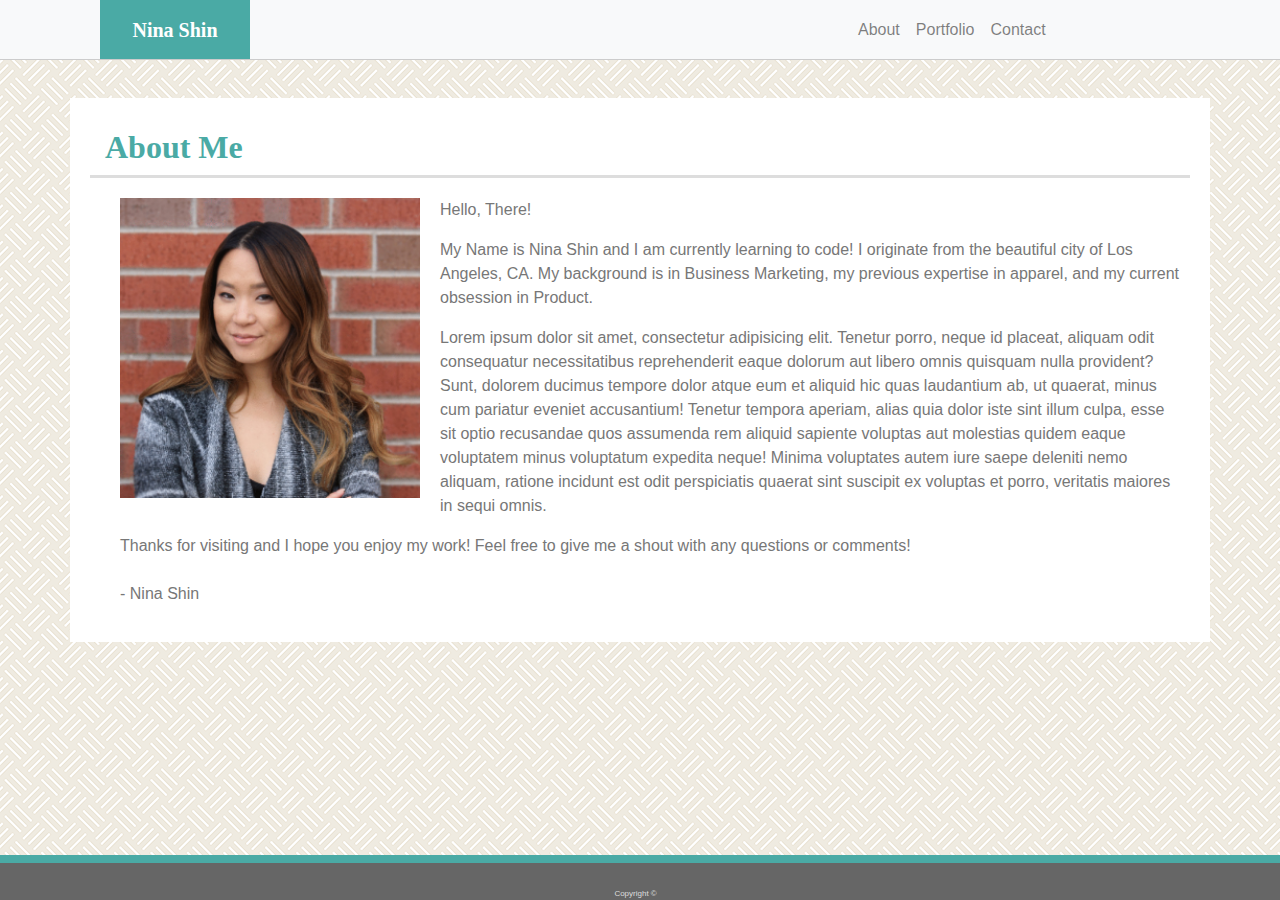
<file: index.html>
<!doctype html>
<html lang="en">
  <head>

    <meta charset="utf-8">
    <meta name="viewport" content="width=device-width, initial-scale=1, shrink-to-fit=no">

    <link rel="stylesheet" href="https://stackpath.bootstrapcdn.com/bootstrap/4.3.1/css/bootstrap.min.css" integrity="sha384-ggOyR0iXCbMQv3Xipma34MD+dH/1fQ784/j6cY/iJTQUOhcWr7x9JvoRxT2MZw1T" crossorigin="anonymous">
    <link rel="stylesheet" type="text/css" href="assets/style.css">
    <title>Bootstrap Portfolio</title>
  </head>

    <body>
        <header>
      

            <nav class="navbar navbar-expand-lg sticky-top navbar-light bg-light">
                <span class="navbar-brand mb-01 h1">Nina Shin</span>
                <button class="navbar-toggler" type="button" data-toggle="collapse" data-target="#navbarNavAltMarkup" aria-controls="navbarNavAltMarkup" aria-expanded="false" aria-label="Toggle navigation">
                    <span class="navbar-toggler-icon"></span>
                  </button>
                  <div class="collapse navbar-collapse" id="navbarNavAltMarkup">
                    <div class="navbar-nav">
                      <a class="nav-item nav-link" href="index.html">About <span class="sr-only">(current)</span></a>
                      <a class="nav-item nav-link" href="portfolio.html">Portfolio</a>
                      <a class="nav-item nav-link" href="contact.html">Contact</a>
                    </div>
                  </div>
            </nav>
        
        </header>
        
        <div class='container'>
          <div class='row middle'>
            <div class='col-sm-12 middle'>
                <div class='row about-me'>
                  <div class='col-sm-12'>
                  <h2 class='font-weight-bold'>About Me</h2>
                </div>
              </div>
              <div class ='row content'>
                <div class='col-sm-12 content'>
                  <img id='profile' src="assets/images/profile-pic.png" class="img-fluid float-left" alt="Responsive image">
                  <p>Hello, There! </p> 
                  <p> My Name is Nina Shin and I am currently learning to
                    code! I originate from the beautiful city of Los Angeles, CA. My background 
                    is in Business Marketing, my previous expertise in apparel, and my current
                    obsession in Product.
                  </p>
                  <p>
                    Lorem ipsum dolor sit amet, consectetur adipisicing elit. Tenetur porro, neque id 
                    placeat, aliquam odit consequatur necessitatibus reprehenderit eaque dolorum aut 
                    libero omnis quisquam nulla provident? Sunt, dolorem ducimus tempore dolor atque eum 
                    et aliquid hic quas laudantium ab, ut quaerat, minus cum pariatur eveniet accusantium! 
                    Tenetur tempora aperiam, alias quia dolor iste sint illum culpa, esse sit optio 
                    recusandae quos assumenda rem aliquid sapiente voluptas aut molestias quidem eaque 
                    voluptatem minus voluptatum expedita neque! Minima voluptates autem iure saepe deleniti 
                    nemo aliquam, ratione incidunt est odit perspiciatis quaerat sint suscipit ex voluptas 
                    et porro, veritatis maiores in sequi omnis.              
                  </p>
                  <p>
                    Thanks for visiting and I hope you enjoy my work! Feel free to give me a shout with
                    any questions or comments!
                  </br></br>
                  - Nina Shin
                  </p>
                </div>
                </div>
                </div>
              </div>
              </div>
          
          <footer>
              <div id='copyright'>
             Copyright &copy
          </div>   
          </footer>
          <script src="https://code.jquery.com/jquery-3.3.1.slim.min.js" integrity="sha384-q8i/X+965DzO0rT7abK41JStQIAqVgRVzpbzo5smXKp4YfRvH+8abtTE1Pi6jizo" crossorigin="anonymous"></script>
          <script src="https://cdnjs.cloudflare.com/ajax/libs/popper.js/1.14.7/umd/popper.min.js" integrity="sha384-UO2eT0CpHqdSJQ6hJty5KVphtPhzWj9WO1clHTMGa3JDZwrnQq4sF86dIHNDz0W1" crossorigin="anonymous"></script>
          <script src="https://stackpath.bootstrapcdn.com/bootstrap/4.3.1/js/bootstrap.min.js" integrity="sha384-JjSmVgyd0p3pXB1rRibZUAYoIIy6OrQ6VrjIEaFf/nJGzIxFDsf4x0xIM+B07jRM" crossorigin="anonymous"></script>
        </body>

        </html>
</file>
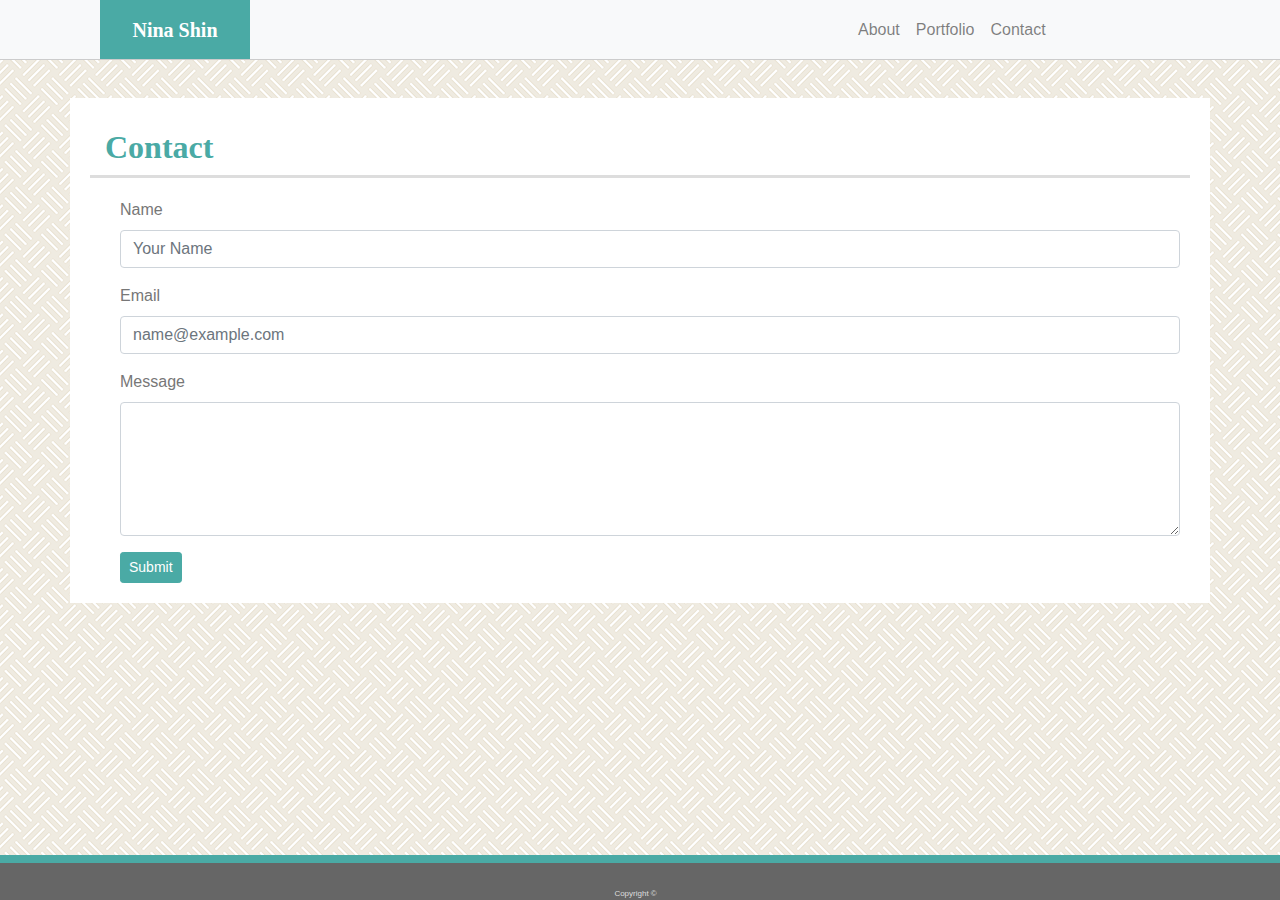
<file: contact.html>
<!doctype html>
<html lang="en">
  <head>

    <meta charset="utf-8">
    <meta name="viewport" content="width=device-width, initial-scale=1, shrink-to-fit=no">

    <link rel="stylesheet" href="https://stackpath.bootstrapcdn.com/bootstrap/4.3.1/css/bootstrap.min.css" integrity="sha384-ggOyR0iXCbMQv3Xipma34MD+dH/1fQ784/j6cY/iJTQUOhcWr7x9JvoRxT2MZw1T" crossorigin="anonymous">
    <link rel="stylesheet" type="text/css" href="assets/style.css">
    <title>Bootstrap Portfolio</title>
  </head>

    <body>
        <header>
      

            <nav class="navbar navbar-expand-lg sticky-top navbar-light bg-light">
                <span class="navbar-brand mb-01 h1">Nina Shin</span>
                <button class="navbar-toggler" type="button" data-toggle="collapse" data-target="#navbarNavAltMarkup" aria-controls="navbarNavAltMarkup" aria-expanded="false" aria-label="Toggle navigation">
                    <span class="navbar-toggler-icon"></span>
                  </button>
                  <div class="collapse navbar-collapse" id="navbarNavAltMarkup">
                    <div class="navbar-nav">
                      <a class="nav-item nav-link" href="index.html">About <span class="sr-only">(current)</span></a>
                      <a class="nav-item nav-link" href="portfolio.html">Portfolio</a>
                      <a class="nav-item nav-link" href="contact.html">Contact</a>
                    </div>
                  </div>
            </nav>
        
        </header>
        
        <div class='container'>
          <div class='row middle'>
            <div class='col-sm-12 middle'>
                <div class='row about-me'>
                  <div class='col-sm-12'>
                  <h2 class='font-weight-bold'>Contact</h2>
                </div>
              </div>
              <div class ='row content'>
                <div class='col-sm-12 content'>
                        <form>
                                <div class="form-group">
                                        <label for="name">Name</label>
                                        <input class="form-control" type="text" placeholder="Your Name">
                                      </div>
                                <div class="form-group">
                                  <label for="exampleFormControlInput1">Email</label>
                                  <input type="email" class="form-control" id="exampleFormControlInput1" placeholder="name@example.com">
                                </div>
                                <div class="form-group">
                                  <label for="exampleFormControlTextarea1">Message</label>
                                  <textarea class="form-control" id="exampleFormControlTextarea1" rows="5"></textarea>
                                </div>
                                <input class="btn btn-primary btn-sm" type="submit" value="Submit">
                              </form>
                </div>
                </div>
                </div>
              </div>
              </div>
          
          <footer>
              <div id='copyright'>
             Copyright &copy
          </div>   
          </footer>

<script src="https://code.jquery.com/jquery-3.3.1.slim.min.js" integrity="sha384-q8i/X+965DzO0rT7abK41JStQIAqVgRVzpbzo5smXKp4YfRvH+8abtTE1Pi6jizo" crossorigin="anonymous"></script>
<script src="https://cdnjs.cloudflare.com/ajax/libs/popper.js/1.14.7/umd/popper.min.js" integrity="sha384-UO2eT0CpHqdSJQ6hJty5KVphtPhzWj9WO1clHTMGa3JDZwrnQq4sF86dIHNDz0W1" crossorigin="anonymous"></script>
<script src="https://stackpath.bootstrapcdn.com/bootstrap/4.3.1/js/bootstrap.min.js" integrity="sha384-JjSmVgyd0p3pXB1rRibZUAYoIIy6OrQ6VrjIEaFf/nJGzIxFDsf4x0xIM+B07jRM" crossorigin="anonymous"></script>

        </body>

        </html>
</file>
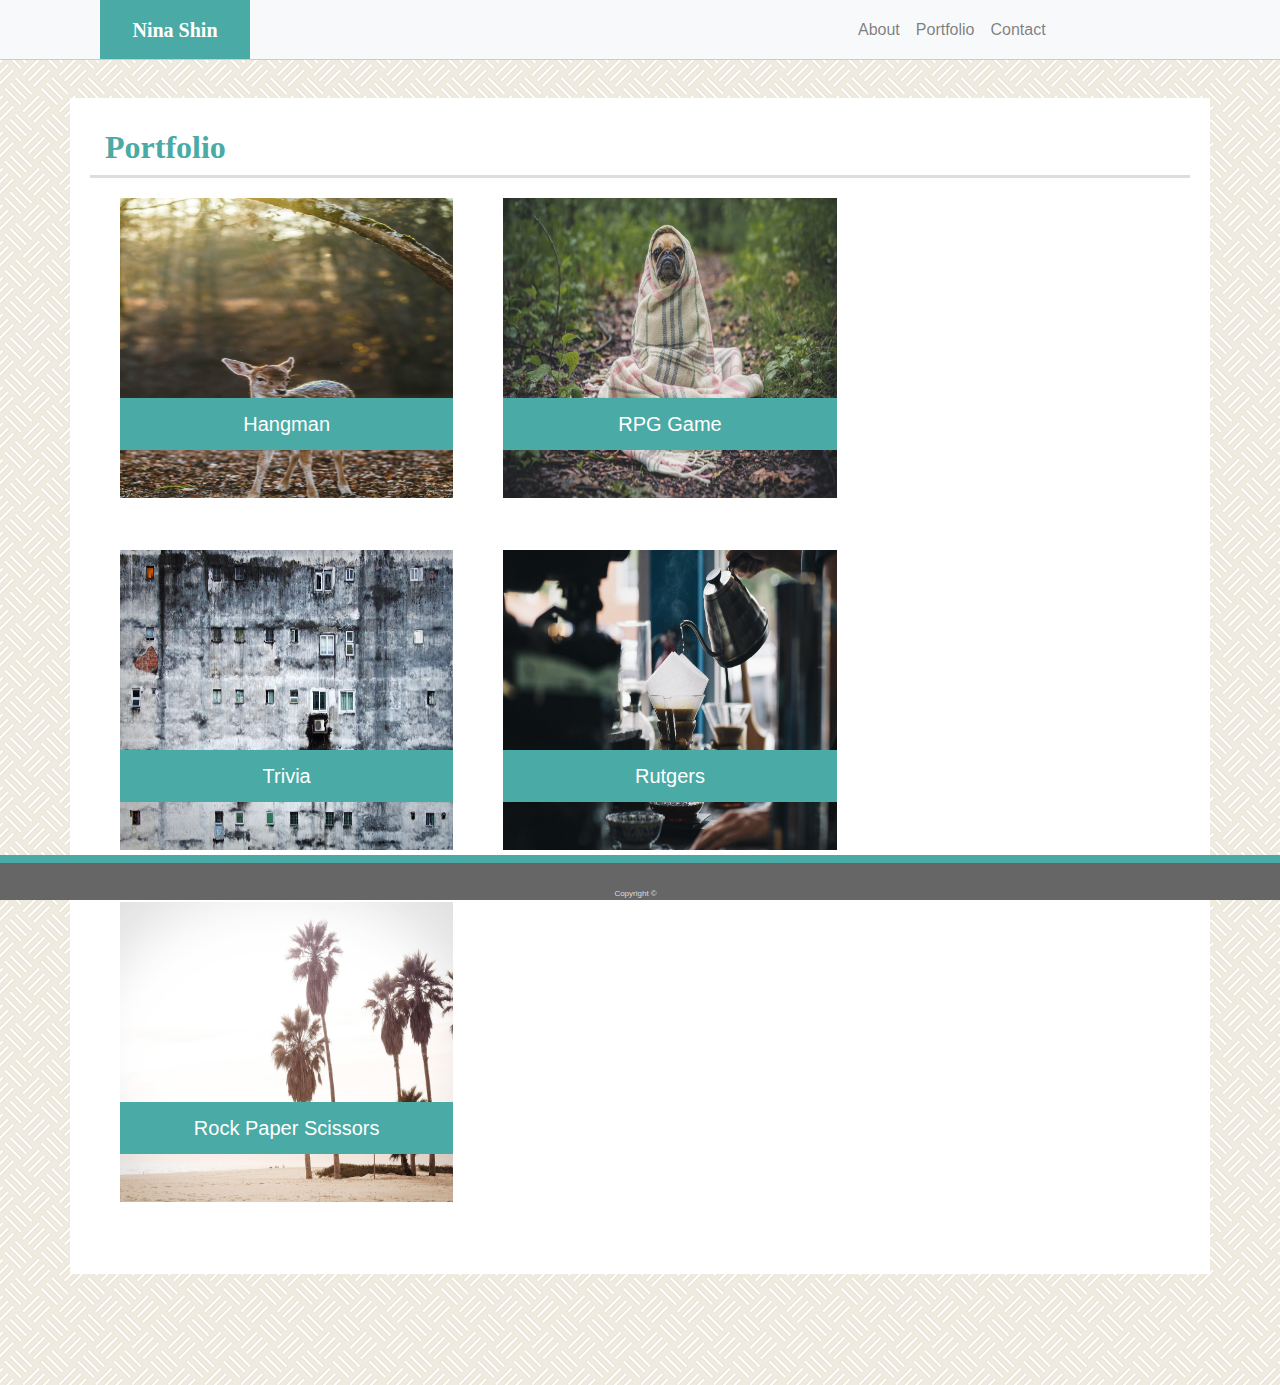
<file: portfolio.html>
<!doctype html>
<html lang="en">
  <head>

    <meta charset="utf-8">
    <meta name="viewport" content="width=device-width, initial-scale=1, shrink-to-fit=no">

    <link rel="stylesheet" href="https://stackpath.bootstrapcdn.com/bootstrap/4.3.1/css/bootstrap.min.css" integrity="sha384-ggOyR0iXCbMQv3Xipma34MD+dH/1fQ784/j6cY/iJTQUOhcWr7x9JvoRxT2MZw1T" crossorigin="anonymous">
    <link rel="stylesheet" type="text/css" href="assets/style.css">
    <title>Bootstrap Portfolio</title>
  </head>

    <body>
        <header>
      

            <nav class="navbar navbar-expand-lg sticky-top navbar-light bg-light">
                <span class="navbar-brand mb-01 h1 font-weight-bold">Nina Shin</span>
                <button class="navbar-toggler" type="button" data-toggle="collapse" data-target="#navbarNavAltMarkup" aria-controls="navbarNavAltMarkup" aria-expanded="false" aria-label="Toggle navigation">
                    <span class="navbar-toggler-icon"></span>
                  </button>
                  <div class="collapse navbar-collapse" id="navbarNavAltMarkup">
                    <div class="navbar-nav">
                      <a class="nav-item nav-link" href="index.html">About <span class="sr-only">(current)</span></a>
                      <a class="nav-item nav-link" href="portfolio.html">Portfolio</a>
                      <a class="nav-item nav-link" href="contact.html">Contact</a>
                    </div>
                  </div>
            </nav>
        
        </header>
        
        <div class='container'>
          <div class='row middle'>
            <div class='col-sm-12 middle'>
                <div class='row about-me'>
                  <div class='col-sm-12'>
                  <h2 class='font-weight-bold'>Portfolio</h2>
                </div>
              </div>
              <div class ='row content'>
                <div class='col-sm-4 content'>
                    <div class ='first'>
                    <img src="assets/images/hangman-placeholder.jpeg" class="img-fluid float-left" alt="Responsive image">
                        <button type="button" class="btn btn-primary btn-lg btn-block">Hangman</button>
                    </div>
                </div>    
                <div class ='col-sm-4 content'>
                    <div class ='first'>
                            <img src="assets/images/rpg-placeholder.jpg" class="img-fluid float-left position-relative" alt="Responsive image">
                                <button type="button" class="btn btn-primary btn-lg btn-block">RPG Game</button>
                            </div>
                        </div>
                
                </div>
                <div class = 'row content two'>
                    <div class='col-sm-4 content two'>
                        <div class = 'second'>
                                <img src="assets/images/triviagame-placeholder.jpg" class="img-fluid float-left" alt="Responsive image">
                                <button type="button" class="btn btn-primary btn-lg btn-block">Trivia</button>
                        </div>
                    </div>
                    <div class='col-sm-4 content two'>
                            <div class = 'second'>
                                    <img src="assets/images/rutgers-placeholder.jpg" class="img-fluid float-left" alt="Responsive image">
                                    <button type="button" class="btn btn-primary btn-lg btn-block">Rutgers</button>
                            </div>
                        </div>   
                </div>
                <div class = 'row content three'>
                    <div class = 'col-sm-4 content three'>
                    <div class = 'third'>
                            <img src="assets/images/rockps-placeholder.jpg" class="img-fluid float-left" alt="Responsive image">
                            <button type="button" class="btn btn-primary btn-lg btn-block">Rock Paper Scissors</button>                       
                    </div>
                </div>
                </div>
                </div>
              </div>
              </div>
          
          <footer>
              <div id='copyright'>
             Copyright &copy
          </div>   
          </footer>
          <script src="https://code.jquery.com/jquery-3.3.1.slim.min.js" integrity="sha384-q8i/X+965DzO0rT7abK41JStQIAqVgRVzpbzo5smXKp4YfRvH+8abtTE1Pi6jizo" crossorigin="anonymous"></script>
          <script src="https://cdnjs.cloudflare.com/ajax/libs/popper.js/1.14.7/umd/popper.min.js" integrity="sha384-UO2eT0CpHqdSJQ6hJty5KVphtPhzWj9WO1clHTMGa3JDZwrnQq4sF86dIHNDz0W1" crossorigin="anonymous"></script>
          <script src="https://stackpath.bootstrapcdn.com/bootstrap/4.3.1/js/bootstrap.min.js" integrity="sha384-JjSmVgyd0p3pXB1rRibZUAYoIIy6OrQ6VrjIEaFf/nJGzIxFDsf4x0xIM+B07jRM" crossorigin="anonymous"></script>
        </body>

        </html>
</file>
<file: assets/style.css>
body {
    min-height: 100%;
    margin: 0;
    padding: 0;
    background-color: beige;
    background-image: url('images/floor-tile/floor-tile.png');
    font-family: 'Arial', 'Helvetica Neue', Helvetica, sans-serif;
}

header{
  margin-bottom: 3%;
}

nav {
  background-color: white;
  border-bottom: solid #cccccc thin;
  height: 60px;
}

.navbar.navbar-expand-lg.sticky-top.navbar-light.bg-light{
  padding: 0px;
}

span.navbar-brand.mb-01.h1 {
  position: relative;
  left: 100px;
  color: white;
  background-color: #4aaaa5;
  width: 150px;
  text-align: center;
  font-family:'Georgia', Times, 'Times New Roman', serif;
  font-weight: bold;
  margin: 0px;
  height: 100%;
  padding-top: 15px;
}

a.nav-link {
  color: #777777;
  position: relative;
  left: 700px;
}

.middle {
background-color: white;
color:#777777;
padding-bottom: 10px;
}

div.row.middle{
  margin-bottom: 10%;
  }

.about-me{
  padding-top:10px;
  margin-top: 0px;
  color: #4aaaa5;
  font-family:'Georgia', Times, 'Times New Roman', serif;
  border-bottom: solid #dddddd;
  margin-top: 20px;
  margin-bottom: 20px;
  margin-right:5px; 
  margin-left:5px; 
}

#profile{
width: 300px;
margin-right: 20px;
margin-bottom: 20px;
}
.content{
  margin-top: 0px;
  margin-left: 10px;
  margin-right: 10px;
  margin-bottom:0px;
}

footer {
  background-color: #666666;
  text-align: center;
  position: fixed;
  bottom: 0px;
  width: 100%;
  height: 45px;
  font-size: 8px;
  color: #dddddd;
  font-weight: lighter;
  border-top: solid 8px #4aaaa5;
}

#copyright{
  position: absolute;
  bottom: 0px;
  left: 48%;
}

/* contact */
.btn.btn-primary.btn-sm {
  background-color: #4aaaa5;
  border-color: #4aaaa5;
}

/* portfolio */


.img-fluid.float-left {
  height: 300px;
  width: 100%;
}

.btn.btn-primary.btn-lg.btn-block {
  clear: both;
  position: relative;
  bottom: 100px;
  left: 0px;
  color: white;
  background-color: #4aaaa5;
  padding: 10px;
  text-align: center;
  border-color: #4aaaa5;
  border-radius: 0px;
}
</file>
